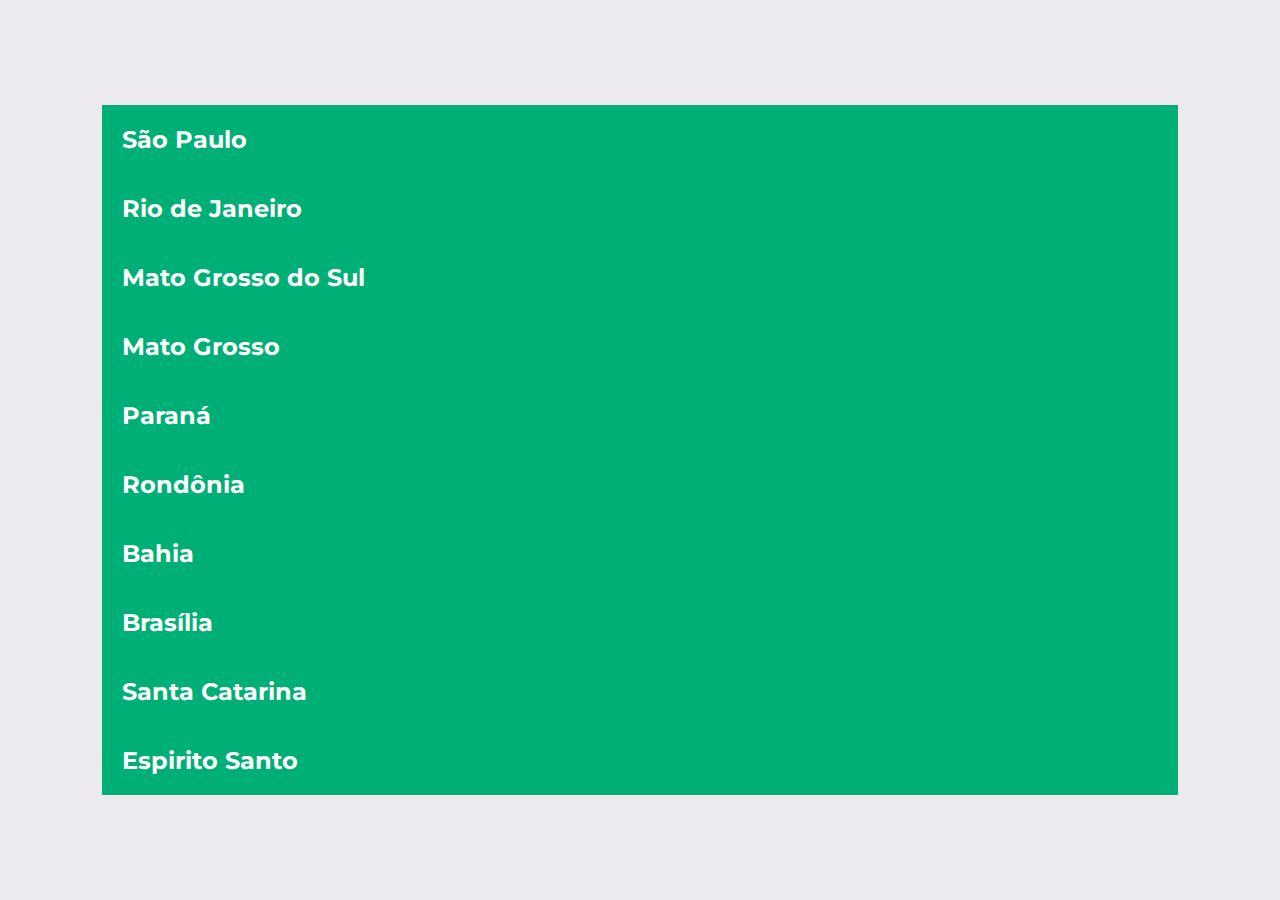
<file: expansíveis/index.html>
<!DOCTYPE html>
<html lang="en">

<head>
    <meta charset="UTF-8">
    <meta http-equiv="X-UA-Compatible" content="IE=edge">
    <meta name="viewport" content="width=device-width, initial-scale=1.0">
    <title>Document</title>
    <link rel="stylesheet" href="style.css">
    <link rel="stylesheet" href="default.css">
</head>

<body>
    <section class="polosSection container">
        <div class="state">
            <h2>São Paulo</h2>
        </div>
                <div class="cityDiv">
            <div class="city">
                <p>Polo Guarulhos</p>
            </div>
            <div class="polos">
                <ul>
                    <li>R. Força Pública, 89 - Centro, Guarulhos - SP, 07012-030</li>
                </ul>
            </div>

            <div class="city">
                <p>Polo Vila Mendonca</p>
            </div>
            <div class="polos">
                <ul>
                    <li>R. José Bonifácio, 485 - Vila Mendonca, Araçatuba - SP, 16010-380</li>
                </ul>
            </div>

            <div class="city">
                <p>Polo Jundiaí</p>
            </div>
            <div class="polos">
                <ul>
                    <li>Av. Henrique Andrés, 90 - Centro, Jundiaí - SP, 13201-048</li>
                </ul>
            </div>

            <div class="city">
                <p>Polo Leme</p>
            </div>
            <div class="polos">
                <ul>
                    <li>R. Antônio Mourão - Centro, Leme - SP, 13610-090</li>
                </ul>
            </div>

            <div class="city">
                <p>Polo Mutinga </p>
            </div>
            <div class="polos">
                <ul>
                    <li>Av. Pres. Médici, 2131 - Mutinga, Osasco - SP, 02675-031</li>
                </ul>
            </div>

            <div class="city">
                <p>Polo Jardim Silveira</p>
            </div>
            <div class="polos">
                <ul>
                    <li>Av. Brg. Manoel Rodrigues Jordão, 106 - Jardim Silveira, Barueri - SP, 06433-010</li>
                </ul>
            </div>

            <div class="city">
                <p>Polo Sorocaba</p>
            </div>
            <div class="polos">
                <ul>
                    <li>R. Avelino Argento, 69 - Jardim Paulistano, Sorocaba - SP, 18040-670</li>
                </ul>
            </div>

            <div class="city">
                <p>Polo Ipiranga</p>
            </div>
            <div class="polos">
                    <li>R. do Manifesto, 2338 - Ipiranga, São Paulo - SP, 04209-002</li>
                </ul>
            </div>

            <div class="city">
                <p>Polo Vila Formosa</p>
            </div>
            <div class="polos">
                <ul>
                    <li>Av. João XXIII, 117 - Vila Formosa, São Paulo - SP, 03361-000</li>
                </ul>
            </div>

            <div class="city">
                <p>Polo Vila Maria</p>
            </div>
            <div class="polos">
                <ul>
                    <li>Av. Conceição, 4330 - Vila Maria, São Paulo - SP, 02135-002</li>
                </ul>
            </div>

             <div class="city">
                <p>Polo Jardim Candido Bertini</p>
            </div>
            <div class="polos">
                <ul>
                    <li>R. Holanda, 1419 - Jardim Candido Bertini, Santa Bárbara d'Oeste - SP, 13455-165</li>
                </ul>
            </div>

            <div class="city">
                <p>Polo de Santos </p>
            </div>
            <div class="polos">
                <ul>
                    <li>Av. Affonso Penna, 314 - Embaré, Santos - SP, 11020-000</li>
                </ul>
            </div>

            <div class="city">
                <p>Polo Ipiranga</p>
            </div>
            <div class="polos">
                <ul>
                    <li>R. do Manifesto, 2338 - Ipiranga, São Paulo - SP, 04209-002</li>
                </ul>
            </div>

            <div class="city">
                <p>Polo São José dos Campos</p>
            </div>
            <div class="polos">
                <ul>
                    <li>R. Euclídes Miragaia, 464 - Centro, São José dos Campos - SP, 12245-820</li>
                </ul>
            </div>

            <div class="city">
                <p>Polo Barueri</p>
            </div>
            <div class="polos">
                <ul>
                    <li>Av. Brg. Manoel Rodrigues Jordão, 106 - Jardim Silveira, Barueri - SP, 06433-010</li>
                </ul>
            </div>

             <div class="city">
                <p>Polo Suzano</p>
            </div>
            <div class="polos">
                <ul>
                    <li>R. Baruel, 1339 - Vila Costa, Suzano - SP, 08675-238</li>
                </ul>
            </div>

             <div class="city">
                <p>Polo Sorocaba </p>
            </div>
            <div class="polos">
                <ul>
                    <li>R. Avelino Argento, 69 - Jardim Paulistano, Sorocaba - SP, 18040-670</li>
                </ul>
            </div>

             <div class="city">
                <p>Polo Valinhos </p>
            </div>
            <div class="polos">
                <ul>
                    <li>Av. dos Esportes, 309 - Vila Olivo, Valinhos - SP, 13270-210</li>
                </ul>
            </div>

             <div class="city">
                <p>Polo Rosana</p>
            </div>
            <div class="polos">
                <ul>
                    <li>R. Fícus, 53 - Primavera, Rosana - SP, 19274-000</li>
                </ul>
            </div>

             <div class="city">
                <p>Polo Osasco</p>
            </div>
            <div class="polos">
                <ul>
                    <li>Av. João de Andrade, 1480 - Santo Antônio, Osasco - SP, 06132-004</li>
                </ul>
            </div>

            <div class="city">
                <p>Polo Jardim Alpes de Itaqua</p>
            </div>
            <div class="polos">
                <ul>
                    <li>Jardim Alpes de Itaqua, Itaquaquecetuba - SP</li>
                </ul>
            </div>

            <div class="city">
                <p>Polo São José dos Campos</p>
            </div>
            <div class="polos">
                <ul>
                    <li>R. Euclídes Miragaia, 464 - Centro, São José dos Campos - SP, 12245-820</li>
                </ul>
            </div>

            <div class="city">
                <p></p>
            </div>
            <div class="polos">
                <ul>
                    <li></li>
                </ul>
            </div>
        </div>
        </div>



        <div class="state">
            <h2>Rio de Janeiro</h2>
        </div>
        <div class="cityDiv">
            <div class="city">
                <p>Polo Ipanema</p>
            </div>
            <div class="polos">
                <ul>
                    <li>Polo de Ipanema</li>
                </ul>
            </div>

            <div class="city">
                <p>Polo Anapolis</p>
            </div>
            <div class="polos">
                <ul>
                    <li>R. Francisco Fontes - Maracanã, Anápolis - GO, 75040-070</li>
                </ul>
            </div>

            <div class="city">
                <p>Polo Nilópolis</p>
            </div>
            <div class="polos">
                <ul>
                    <li>Pr. Pref. Miguel Abrão, 48 - Centro, Nilópolis - RJ, 26530-110</li>
                </ul>
            </div>

            <div class="city">
                <p>Polo Duque de Caxias</p>
            </div>
            <div class="polos">
                <ul>
                    <li>Av. Dr. Plínio Casado, 40 - Centro, Duque de Caxias - RJ, 25020-010</li>
                </ul>
            </div>
        </div>



        <div class="state">
            <h2>Mato Grosso do Sul</h2>
        </div>

        <div class="cityDiv">
            <div class="city">
                <p>Polo Dourados</p>
            </div>
            <div class="polos">
                <ul>
                    <li>Av. Marcelino Pires, 2311 - Centro, Dourados - MS, 79800-006</li>
                </ul>
            </div>
        </div>

        <div class="state">
            <h2>Mato Grosso</h2>
        </div>

        <div class="cityDiv">
            <div class="city">
                <p>Polo Cuiabá</p>
            </div>
            <div class="polos">
                <ul>
                    <li>Av. Espigão, 56 - Tijucal, Cuiabá - MT, 78088-030</li>
                </ul>
            </div>
        </div>

        <div class="state">
            <h2>Paraná</h2>
        </div>

        <div class="cityDiv">
            <div class="city">
                <p>Polo do Paraná</p>
            </div>
            <div class="polos">
                <ul>
                    <li>R. Oyapock, 124 - Cristo Rei, Curitiba - PR, 80050-450</li>
                </ul>
            </div>
        </div>

        <div class="state">
            <h2>Rondônia</h2>
        </div>

        <div class="cityDiv">
            <div class="city">
                <p>Polo do Rondônia</p>
            </div>
            <div class="polos">
                <ul>
                    <li>Av. Canaã, 2994 - St. 1, Ariquemes - RO, 76870-140</li>
                </ul>
            </div>
        </div>

        <div class="state">
            <h2>Bahia</h2>
        </div>

        <div class="cityDiv">
            <div class="city">
                <p>Polo Salvador</p>
            </div>
            <div class="polos">
                <ul>
                    <li>Av. Estados Unidos, 258 - Comercio, Salvador - BA, 40010-020</li>
                </ul>
            </div>
        </div>

        <div class="state">
            <h2>Brasília</h2>
        </div>

        <div class="cityDiv">
            <div class="city">
                <p>Águas Claras</p>
            </div>
            <div class="polos">
                <ul>
                    <li>R. 9 Norte, 1 - Águas Claras, Brasília - DF, 71908-540</li>
                </ul>
            </div>
        </div>

        <div class="state">
            <h2>Santa Catarina</h2>
        </div>

        <div class="cityDiv">
            <div class="city">
                <p>Polo Navegantes</p>
            </div>
            <div class="polos">
                <ul>
                    <li>Av. Pref. José Juvenal Mafra, 648 - Centro, Navegantes - SC, 88370-112</li>
                </ul>
            </div>
        </div>

        <div class="state">
            <h2>Espirito Santo</h2>
        </div>

        <div class="cityDiv">
            <div class="city">
                <p>Polo Gilberto Machado</p>
            </div>
            <div class="polos">
                <ul>
                    <li>R. Octavio Guimarães - Gilberto Machado, Cachoeiro de Itapemirim - ES, 29304-600</li>
                </br>
                    <p>Polo Fátima</p>
                    <li>Av. José Tozze, 2013 - Fátima, São Mateus - ES, 29933-565</li>
                </ul>
            </div>
    </section>
</body>

<script src="app.js"></script>

</html>
</file>
<file: expansíveis/style.css>
body{
    display: flex;
    flex-direction: column;
    justify-content: center;
    align-items: center;
    min-height: 100vh;
}

.container{
    padding: var(--box-padding);
}

.polosSection{
    flex-direction: column;
    width: 100%;
}

.polosSection .state{
    width: 100%;
    min-height: 50px;
    background-color: rgb(0, 175, 117);
    color: #fff;
    padding: 20px;
    cursor: pointer;
}



.polosSection .cityDiv{
    width: 100%;
    height: 0px;
    overflow: hidden;
    transition: .5s;
}

.polosSection .city{
    width: 100%;
    height: 100%;
    background-color: rgb(0, 175, 117);
    color: #fff;
    padding: 20px;
    cursor: pointer;
}

.polosSection .cities{
    display: none;
    width: 100%;
}

.activeEx{
    min-height: 50px;
    height: fit-content !important;
    display: block !important;
}

.polosSection .polos{
    width: 100%;
    height: 0px;
    overflow: hidden;
    transition: .5s;
    background-color: rgb(0, 175, 117);
    color: #fff;
    padding: 20px;
    display: none;
}
</file>
<file: expansíveis/default.css>
@import url('https://fonts.googleapis.com/css2?family=Montserrat:wght@100;200;300;400;500;600;700;800;900&display=swap');

*,
*::after,
::before {
  padding: 0;
  margin: 0;
  -webkit-box-sizing: border-box;
  box-sizing: border-box;
  font-family: 'Montserrat';
}

:root {

  /*--------------- Background Variables ---------------*/

  --background-light: #EDEAEF;
  --background-dark: #0a081e;


  /*--------------- Buttons Variables ---------------*/

  --btn-primary: linear-gradient(267.72deg, #1da851 .88%, #6affa1);
  --btn-secondary-border: #2196f3;


  /*--------------- Box Variables ---------------*/

  --box-padding: 50px 8%;

  /*--------------- Titles Variables ---------------*/

  --title-color: #00314a;
  --title-fontSize: clamp(36px, 4.4vw, 52px);
  --title-letterSpacing: 2px;
  --subtitle: #0f53a3;


  /*--------------- Paragraphs Variables ---------------*/

  --paragraphs-color: #9f9cb1;
  --paragraphs-fontSize: clamp(14px, 1.8vw, 16px);


  /*--------------- Menu Variables ---------------*/

  --menu-background: #000;
  --menu-fontSize: 14px;
  --menu-letterSpacing: 2px;


  /*--------------- Card Variables ---------------*/

  --card-background: #f7f2fa;
  --card-borderRadius: 50px;
  --card-padding: 24px 36px;


  /*--------------- General Variables ---------------*/

  --primary_normal: #2196f3;
  --primary_light: #00719e;
  --primary_dark: #00314a;
  --grey: #555;
  --white: #fcfcfc;
  --ice: #f5f5f5;
  --blue: #add8e6;
  --darkblue: #253e58;
  --yellow: #f0b31e;
  --red: #d93858;
  --green: #32d94e;
  --primary: #2196f3;
  --black: #1d1d1b;

  --secondary_normal: #a950c4;
  --secondary_light: #bb71d2;
  --secondary_dark: #9142a8;

  --btn-primary: linear-gradient(267.72deg, #1da851 .88%, #6affa1 100%);

  --white_normal: #f7f2fa;
  --white_light: #fefbff;
  --white_dark: #edeaef;

  --black_normal: #232224;
  --black_dark: #000;
  --black_light: #353436;

  --gray_1: #e1e1e6;
  --gray_2: #555456;
  --gray_3: #666566;
  --gray_4: #666566;
  --gray_5: #868587;
  --gray_6: #969597;
  --gray_7: #a6a6a7;

  --gradient_gray_1: linear-gradient(180deg,
    #8b8a8c 0%,
    rgba(139, 138, 140, 0) 100%);
  --gradient_gray_2: linear-gradient(360deg,
    #8b8a8c 0%,
    rgba(139, 138, 140, 0) 100%);
  --gradient_gray_3: linear-gradient(267.72deg, #00314a 0.88%, #2196f3 100%);
  --gradient_gray_4: linear-gradient(90deg,
    #8b8a8c 0%,
    rgba(139, 138, 140, 0) 100%);
  --gradient_gray_5: linear-gradient(225deg,
    #8d8c8e 0%,
    rgba(141, 140, 142, 0) 100%);

  --gradient_1: linear-gradient(267.72deg, #1da851 .88%, #6affa1 100%);
  --gradient_2: linear-gradient(0, #00314a 0%, #00719e 100%);
  --gradient_3: linear-gradient(90deg, #000 30%, rgba(130, 38, 158, 0) 64%);
  --gradient_4: linear-gradient(270deg, #82269e 0%, rgba(130, 38, 158, 0) 100%);
  --gradient_5: linear-gradient(90deg, #82269e 0%, rgba(130, 38, 158, 0) 100%);
  --gradient_6: linear-gradient(225deg, #8429a0 0%, rgba(132, 41, 160, 0) 100%);

  --red_normal: #eb3d3d;
  --red_dark: #d03333;
  --red_light: #f05454;

  --green_normal: #32d957;
  --green_dark: #28bb49;
  --green_light: #50e170;

  --yellow_normal: #ffce52;
  --yellow_dark: #d9b043;
  --yellow_light: #ffd76b;
}


/*--------------- Classes ---------------*/

html,body{
  scroll-behavior: smooth;
  overflow-x: hidden;
}

body {
  background: var(--background-light);
}

::-webkit-scrollbar {
  width: 10px;
  height: 2px;
}

::-webkit-scrollbar-thumb {
  background: rgb(136, 152, 158);
  border-radius: 30px;
}

::-webkit-scrollbar-track {
  background: rgb(7, 12, 14);
}

.container {
  margin: 0 auto;
  display: -webkit-box;
  display: -ms-flexbox;
  display: flex;
  -webkit-box-pack: center;
  -ms-flex-pack: center;
  justify-content: center;
  -webkit-box-align: center;
  -ms-flex-align: center;
  align-items: center;
  -webkit-box-orient: horizontal;
  -webkit-box-direction: normal;
  overflow: hidden;
}


/*--------------- Buttons ---------------*/

/* button,
a {
cursor: pointer;
}

a {
font-size: clamp(14px, 1.8vw, 16px);
line-height: 145%;
text-decoration: none;
color: #232224;
-webkit-transition: 0.5s ease;
transition: 0.5s ease;
display: inline-block;
}

a:hover {
opacity: 0.9;
}

.btn {
display: inline-block;
padding: 16px 40px;
border-radius: 3px;
-webkit-transform: skewX(-10deg);
transform: skewX(-10deg);
-webkit-transition: .7s ease;
transition: .7s ease;
text-transform: uppercase;
background: var(--btn-primary);
position: relative;
color: #fff;
font-weight: 700;
cursor: pointer;
border: none;
}

.btn::after {
content: '';
display: block;
position: absolute;
top: -2px;
left: -2px;
width: 30%;
height: 70%;
opacity: 0;
-webkit-transition: .7s ease;
transition: .7s ease;
border-radius: 3px;
border-top: 3px solid #fff;
border-left: 3px solid #fff;
}

.btn::before {
content: '';
display: block;
position: absolute;
bottom: -2px;
right: -2px;
width: 30%;
height: 70%;
opacity: 0;
-webkit-transition: .7s ease;
transition: .7s ease;
border-radius: 3px;
border-bottom: 3px solid #fff;
border-right: 3px solid #fff;
}

.btn:hover {
-webkit-transform: skew(-10deg) scale(1.05);
transform: skew(-10deg) scale(1.05);
}

.btn:hover::after {
opacity: 1;
}

.btn:hover::before {
opacity: 1;
} */

/* .login-btn-desktop {
display: inline-block;
padding: 10px 32px;
border-radius: 3px;
-webkit-transform: skewX(-10deg);
transform: skewX(-10deg);
-webkit-transition: .7s ease;
transition: .7s ease;
text-transform: uppercase;
background: transparent;
position: relative;
border: 2px solid var(--primary);
color: #000;
} */

/* .login-btn-desktop:hover a {
color: #fff;
}

.login-btn-desktop::after {
content: '';
display: block;
position: absolute;
top: -1px;
left: -1px;
z-index: -1;
width: 0%;
height: 102%;
-webkit-transition: .7s ease;
transition: .7s ease;
background: linear-gradient(267.72deg, #00314a 0.88%, #00719e 100%);
}

.login-btn-desktop:hover::after {
width: 101%;
}
*/

/*--------------- Cards ---------------*/

/* Use os cards dentro de grids ou outro container 
para que eles preencham seu tamanho total */

/* .card {
width: 100%;
height: 100%;
background: var(--card-background);
border-radius: var(--card-borderRadius);
padding: var(--card-padding);
display: flex;
} */


/*--------------- grid2 / left/ right ---------------*/

/* Alinhamento de sess�es */

.grid2 {
  max-width: 100%;
  padding: var(--box-padding);
  display: grid;
  grid-template-columns: 50% 50%;
}

.left,
.right {
  width: 100%;
  height: 100%;
  display: flex;
  flex-direction: column;
  justify-content: center;
}



.align-center {
  display: flex;
  justify-content: center;
  align-items: center;
}

.active-nav{
  display: flex !important;
  transform: translate3d(0, 0, 0) !important;
  transition: .5s;
  position: fixed !important;
}

/*------------------------------------------------------- Responsive -------------------------------------------------------*/

@media(max-width:800px) {

  :root {
    --box-padding: 50px 5%;
  }

  .grid2 {
    grid-template-columns: 1fr;
  }
}
</file>
